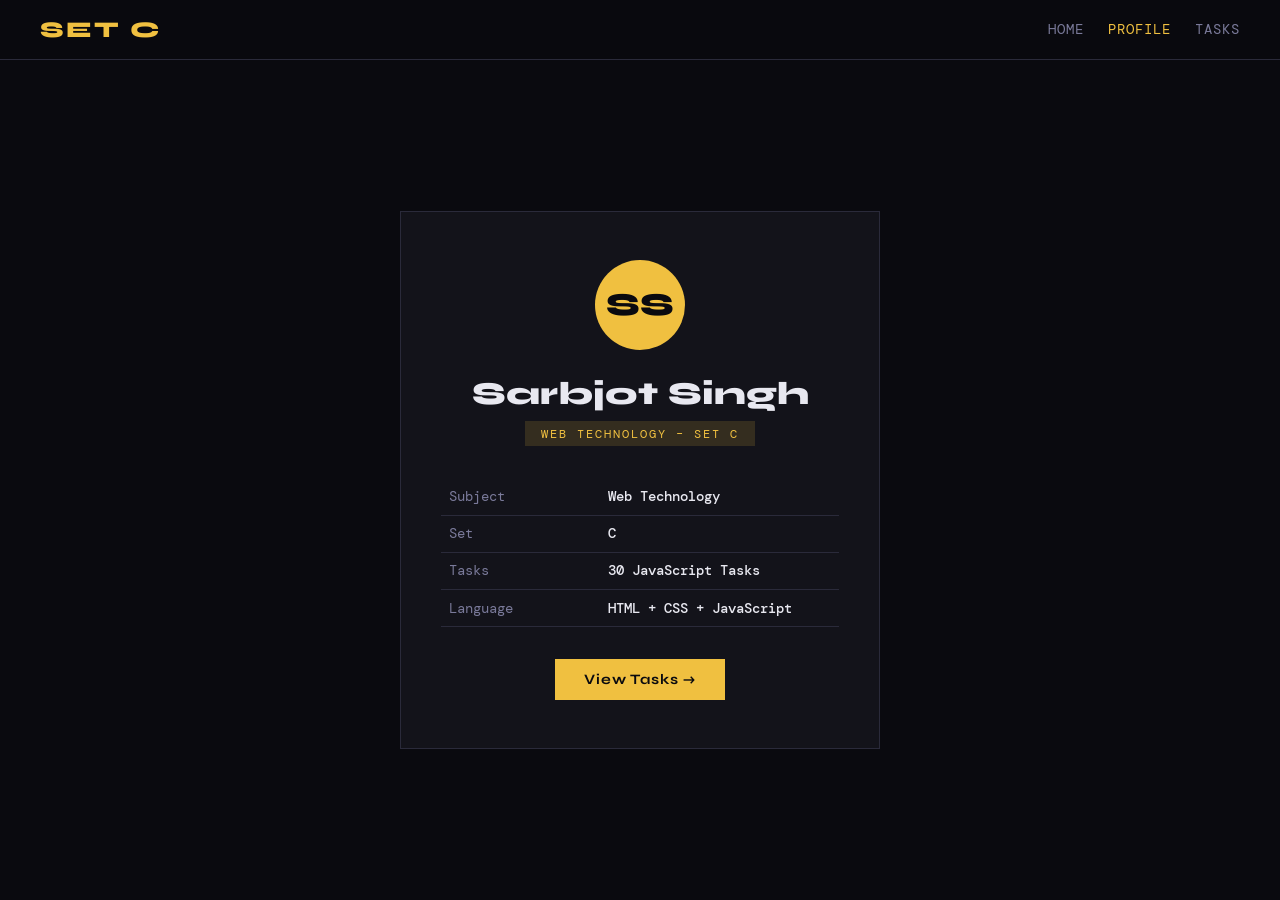
<file: Sarb Web technology/setc/profile.html>
<!DOCTYPE html>
<html lang="en">
<head>
  <meta charset="UTF-8"/>
  <meta name="viewport" content="width=device-width, initial-scale=1.0"/>
  <title>Profile – Sarbjot Singh</title>
  <link rel="stylesheet" href="style.css"/>
  <link href="https://fonts.googleapis.com/css2?family=Syne:wght@400;700;800&family=DM+Mono:ital,wght@0,400;0,500;1,400&display=swap" rel="stylesheet"/>
</head>
<body>
<nav class="navbar">
  <span class="nav-brand">SET C</span>
  <div class="nav-links">
    <a href="index.html" class="nav-link">Home</a>
    <a href="profile.html" class="nav-link active">Profile</a>
    <a href="tasks.html" class="nav-link">Tasks</a>
  </div>
</nav>

<section class="profile-page">
  <div class="profile-card">
    <div class="profile-avatar">SS</div>
    <h1 class="profile-name">Sarbjot Singh</h1>
    <span class="profile-badge">Web Technology – SET C</span>
    <table class="profile-table">
      <tr><td>Subject</td><td>Web Technology</td></tr>
      <tr><td>Set</td><td>C</td></tr>
      <tr><td>Tasks</td><td>30 JavaScript Tasks</td></tr>
      <tr><td>Language</td><td>HTML + CSS + JavaScript</td></tr>
    </table>
    <a href="tasks.html" class="btn-primary" style="margin-top:2rem;display:inline-block">View Tasks →</a>
  </div>
</section>

<script src="main.js"></script>
</body>
</html>
</file>
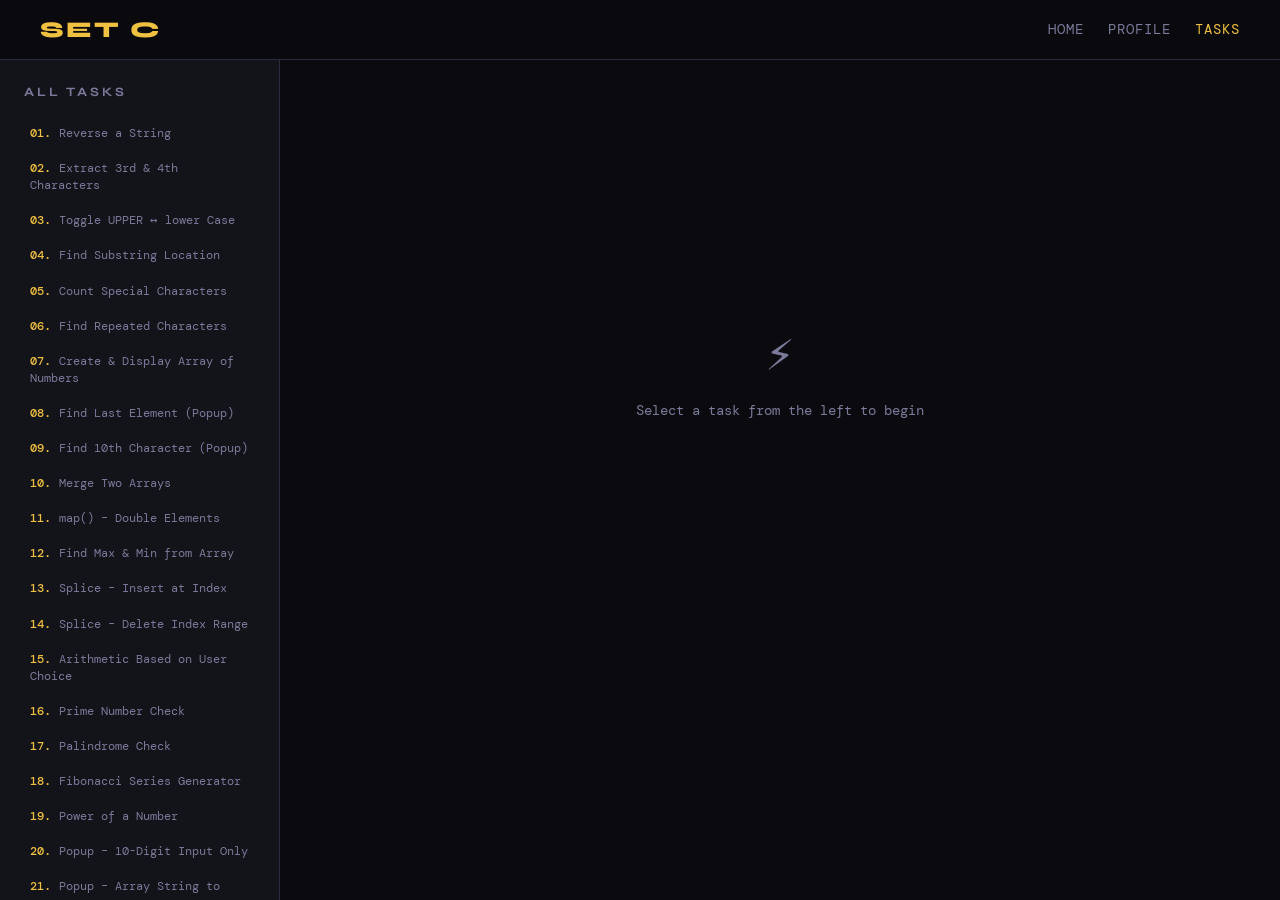
<file: Sarb Web technology/setc/tasks.html>
<!DOCTYPE html>
<html lang="en">
<head>
  <meta charset="UTF-8"/>
  <meta name="viewport" content="width=device-width, initial-scale=1.0"/>
  <title>Tasks – Set C</title>
  <link rel="stylesheet" href="style.css"/>
  <link href="https://fonts.googleapis.com/css2?family=Syne:wght@400;700;800&family=DM+Mono:ital,wght@0,400;0,500;1,400&display=swap" rel="stylesheet"/>
</head>
<body>
<nav class="navbar">
  <span class="nav-brand">SET C</span>
  <div class="nav-links">
    <a href="index.html" class="nav-link">Home</a>
    <a href="profile.html" class="nav-link">Profile</a>
    <a href="tasks.html" class="nav-link active">Tasks</a>
  </div>
</nav>

<div class="tasks-layout">
  <!-- Sidebar -->
  <aside class="sidebar">
    <h2 class="sidebar-title">All Tasks</h2>
    <ul class="task-list" id="taskList"></ul>
  </aside>

  <!-- Main task area -->
  <main class="task-main" id="taskMain">
    <div class="task-placeholder">
      <div class="placeholder-icon">⚡</div>
      <p>Select a task from the left to begin</p>
    </div>
  </main>
</div>

<script src="main.js"></script>
<script src="tasks.js"></script>
</body>
</html>
</file>
<file: Sarb Web technology/setc/style.css>
/* ===== RESET & BASE ===== */
*, *::before, *::after { box-sizing: border-box; margin: 0; padding: 0; }

:root {
  --bg: #0a0a0f;
  --surface: #13131a;
  --surface2: #1c1c28;
  --border: #2a2a3a;
  --accent: #f0c040;
  --accent2: #ff6b6b;
  --text: #e8e8f0;
  --muted: #7a7a9a;
  --font-head: 'Syne', sans-serif;
  --font-mono: 'DM Mono', monospace;
}

html { scroll-behavior: smooth; }

body {
  background: var(--bg);
  color: var(--text);
  font-family: var(--font-mono);
  min-height: 100vh;
}

/* ===== NAVBAR ===== */
.navbar {
  position: sticky; top: 0; z-index: 100;
  display: flex; align-items: center; justify-content: space-between;
  padding: 1rem 2.5rem;
  background: rgba(10,10,15,0.92);
  backdrop-filter: blur(12px);
  border-bottom: 1px solid var(--border);
}

.nav-brand {
  font-family: var(--font-head);
  font-size: 1.4rem; font-weight: 800;
  color: var(--accent);
  letter-spacing: 2px;
}

.nav-links { display: flex; gap: 1.5rem; }

.nav-link {
  color: var(--muted); text-decoration: none;
  font-size: 0.85rem; letter-spacing: 1px;
  text-transform: uppercase;
  transition: color 0.2s;
}
.nav-link:hover, .nav-link.active { color: var(--accent); }

/* ===== HERO ===== */
.hero {
  min-height: calc(100vh - 60px);
  display: flex; flex-direction: column; justify-content: center;
  padding: 4rem 2.5rem;
  position: relative; overflow: hidden;
}

.hero::before {
  content: '';
  position: absolute; inset: 0;
  background: radial-gradient(ellipse 60% 50% at 70% 50%, rgba(240,192,64,0.07), transparent);
  pointer-events: none;
}

.hero-tag {
  font-size: 0.75rem; letter-spacing: 3px;
  text-transform: uppercase; color: var(--accent);
  margin-bottom: 1rem;
}

.hero-title {
  font-family: var(--font-head);
  font-size: clamp(5rem, 18vw, 14rem);
  font-weight: 800; line-height: 0.9;
  color: var(--text);
  margin-bottom: 1.5rem;
}

.accent { color: var(--accent); }

.hero-sub {
  font-size: 1rem; color: var(--muted);
  margin-bottom: 2.5rem;
}

.hero-cta { display: flex; gap: 1rem; flex-wrap: wrap; margin-bottom: 4rem; }

.btn-primary {
  background: var(--accent); color: #0a0a0f;
  padding: 0.75rem 1.8rem;
  text-decoration: none; font-family: var(--font-head);
  font-weight: 700; font-size: 0.9rem;
  letter-spacing: 1px;
  transition: opacity 0.2s, transform 0.2s;
  display: inline-block;
}
.btn-primary:hover { opacity: 0.85; transform: translateY(-2px); }

.btn-ghost {
  border: 1px solid var(--border); color: var(--text);
  padding: 0.75rem 1.8rem;
  text-decoration: none; font-family: var(--font-head);
  font-weight: 700; font-size: 0.9rem;
  letter-spacing: 1px;
  transition: border-color 0.2s, color 0.2s;
}
.btn-ghost:hover { border-color: var(--accent); color: var(--accent); }

.hero-grid {
  display: flex; gap: 3rem;
}
.grid-num {
  font-family: var(--font-head); font-size: 2.5rem; font-weight: 800;
  color: var(--accent);
}
.grid-label { font-size: 0.75rem; color: var(--muted); margin-top: 0.2rem; }

/* ===== PROFILE PAGE ===== */
.profile-page {
  min-height: calc(100vh - 60px);
  display: flex; align-items: center; justify-content: center;
  padding: 3rem 1.5rem;
}

.profile-card {
  background: var(--surface);
  border: 1px solid var(--border);
  padding: 3rem 2.5rem;
  max-width: 480px; width: 100%;
  text-align: center;
}

.profile-avatar {
  width: 90px; height: 90px;
  background: var(--accent);
  color: #0a0a0f;
  font-family: var(--font-head);
  font-size: 2rem; font-weight: 800;
  display: flex; align-items: center; justify-content: center;
  margin: 0 auto 1.5rem;
  border-radius: 50%;
}

.profile-name {
  font-family: var(--font-head);
  font-size: 2rem; font-weight: 800;
  margin-bottom: 0.5rem;
}

.profile-badge {
  display: inline-block;
  background: rgba(240,192,64,0.15);
  color: var(--accent);
  padding: 0.3rem 1rem;
  font-size: 0.75rem; letter-spacing: 2px;
  text-transform: uppercase;
  margin-bottom: 2rem;
}

.profile-table {
  width: 100%; border-collapse: collapse;
  text-align: left;
}
.profile-table td {
  padding: 0.6rem 0.5rem;
  border-bottom: 1px solid var(--border);
  font-size: 0.85rem;
}
.profile-table td:first-child { color: var(--muted); width: 40%; }
.profile-table td:last-child { color: var(--text); font-weight: 500; }

/* ===== TASKS LAYOUT ===== */
.tasks-layout {
  display: grid;
  grid-template-columns: 280px 1fr;
  min-height: calc(100vh - 60px);
}

/* SIDEBAR */
.sidebar {
  background: var(--surface);
  border-right: 1px solid var(--border);
  padding: 1.5rem 1rem;
  overflow-y: auto;
  position: sticky; top: 60px;
  height: calc(100vh - 60px);
}

.sidebar-title {
  font-family: var(--font-head);
  font-size: 0.8rem; letter-spacing: 3px;
  text-transform: uppercase; color: var(--muted);
  margin-bottom: 1rem; padding: 0 0.5rem;
}

.task-list { list-style: none; }

.task-list li a {
  display: block;
  padding: 0.55rem 0.75rem;
  text-decoration: none;
  color: var(--muted);
  font-size: 0.78rem;
  border-left: 2px solid transparent;
  transition: all 0.15s;
  line-height: 1.4;
}
.task-list li a:hover {
  color: var(--text);
  border-left-color: var(--accent);
  background: rgba(240,192,64,0.05);
}
.task-list li a.active-task {
  color: var(--accent);
  border-left-color: var(--accent);
  background: rgba(240,192,64,0.08);
}
.task-num {
  display: inline-block;
  width: 22px;
  color: var(--accent);
  font-weight: 500;
}

/* MAIN AREA */
.task-main {
  padding: 2.5rem;
  overflow-y: auto;
}

.task-placeholder {
  display: flex; flex-direction: column;
  align-items: center; justify-content: center;
  height: 60vh;
  color: var(--muted);
  font-size: 0.9rem;
  text-align: center;
}
.placeholder-icon { font-size: 3rem; margin-bottom: 1rem; }

/* TASK SECTION */
.task-section { max-width: 700px; }

.task-header {
  display: flex; align-items: center; gap: 1rem;
  margin-bottom: 0.75rem;
}

.task-number {
  font-family: var(--font-head);
  font-size: 1rem; font-weight: 800;
  color: var(--accent);
  background: rgba(240,192,64,0.12);
  padding: 0.25rem 0.6rem;
}

.task-title {
  font-family: var(--font-head);
  font-size: 1.4rem; font-weight: 700;
}

.task-desc {
  background: var(--surface2);
  border-left: 3px solid var(--accent);
  padding: 0.8rem 1.2rem;
  font-size: 0.82rem; color: var(--muted);
  margin-bottom: 1.5rem;
  line-height: 1.6;
}

.task-body {
  background: var(--surface);
  border: 1px solid var(--border);
  padding: 1.5rem;
}

/* FORM ELEMENTS inside tasks */
.task-body input[type="text"],
.task-body input[type="email"],
.task-body input[type="password"],
.task-body input[type="number"],
.task-body input[type="tel"],
.task-body select,
.task-body textarea {
  background: var(--surface2);
  border: 1px solid var(--border);
  color: var(--text);
  padding: 0.6rem 0.9rem;
  font-family: var(--font-mono);
  font-size: 0.85rem;
  width: 100%; margin-bottom: 0.75rem;
  outline: none;
  transition: border-color 0.2s;
}
.task-body input:focus,
.task-body select:focus,
.task-body textarea:focus {
  border-color: var(--accent);
}

.task-body label {
  display: block;
  font-size: 0.78rem; color: var(--muted);
  margin-bottom: 0.3rem;
  text-transform: uppercase; letter-spacing: 1px;
}

.task-btn {
  background: var(--accent); color: #0a0a0f;
  border: none; cursor: pointer;
  padding: 0.6rem 1.4rem;
  font-family: var(--font-head); font-weight: 700;
  font-size: 0.85rem; letter-spacing: 1px;
  margin-right: 0.5rem; margin-bottom: 0.5rem;
  transition: opacity 0.2s, transform 0.15s;
}
.task-btn:hover { opacity: 0.85; transform: translateY(-1px); }

.task-btn.secondary {
  background: transparent;
  border: 1px solid var(--border);
  color: var(--text);
}
.task-btn.secondary:hover { border-color: var(--accent); color: var(--accent); }

.task-btn.danger {
  background: var(--accent2); color: #fff;
}

.output-box {
  margin-top: 1rem;
  background: var(--bg);
  border: 1px solid var(--border);
  padding: 0.9rem 1rem;
  font-size: 0.85rem;
  min-height: 44px;
  color: var(--accent);
  word-break: break-word;
  line-height: 1.6;
  white-space: pre-wrap;
}

.output-label {
  font-size: 0.72rem; color: var(--muted);
  text-transform: uppercase; letter-spacing: 1px;
  margin-top: 1rem; margin-bottom: 0.3rem;
}

/* Signup form specific */
.form-row { display: grid; grid-template-columns: 1fr 1fr; gap: 0.75rem; }
.form-full { grid-column: 1 / -1; }

.result-table { width: 100%; border-collapse: collapse; margin-top: 0.5rem; font-size: 0.82rem; }
.result-table td { padding: 0.4rem 0.6rem; border: 1px solid var(--border); }
.result-table td:first-child { color: var(--muted); width: 35%; }

/* Stopwatch / Timer */
.stopwatch-display {
  font-family: var(--font-head);
  font-size: 3.5rem; font-weight: 800;
  color: var(--accent);
  letter-spacing: 4px;
  margin-bottom: 1rem;
  text-align: center;
}

.btn-row { display: flex; flex-wrap: wrap; gap: 0.5rem; }

/* Live clock */
.clock-display {
  font-family: var(--font-head);
  font-size: 2.8rem; font-weight: 800;
  color: var(--accent);
  letter-spacing: 3px;
  text-align: center;
  padding: 1rem 0;
}

/* Keypress live */
#keypressOutput {
  min-height: 60px;
  font-size: 1.1rem;
  letter-spacing: 2px;
}

/* Color box */
#colorBox {
  width: 100%; height: 120px;
  display: flex; align-items: center; justify-content: center;
  font-family: var(--font-head); font-size: 1rem; font-weight: 700;
  transition: background 0.4s;
  background: var(--surface2);
  border: 1px solid var(--border);
  margin-bottom: 0.75rem;
  color: #fff;
}

/* Error / success messages */
.msg-error { color: var(--accent2) !important; }
.msg-ok { color: #4ade80 !important; }
</file>
